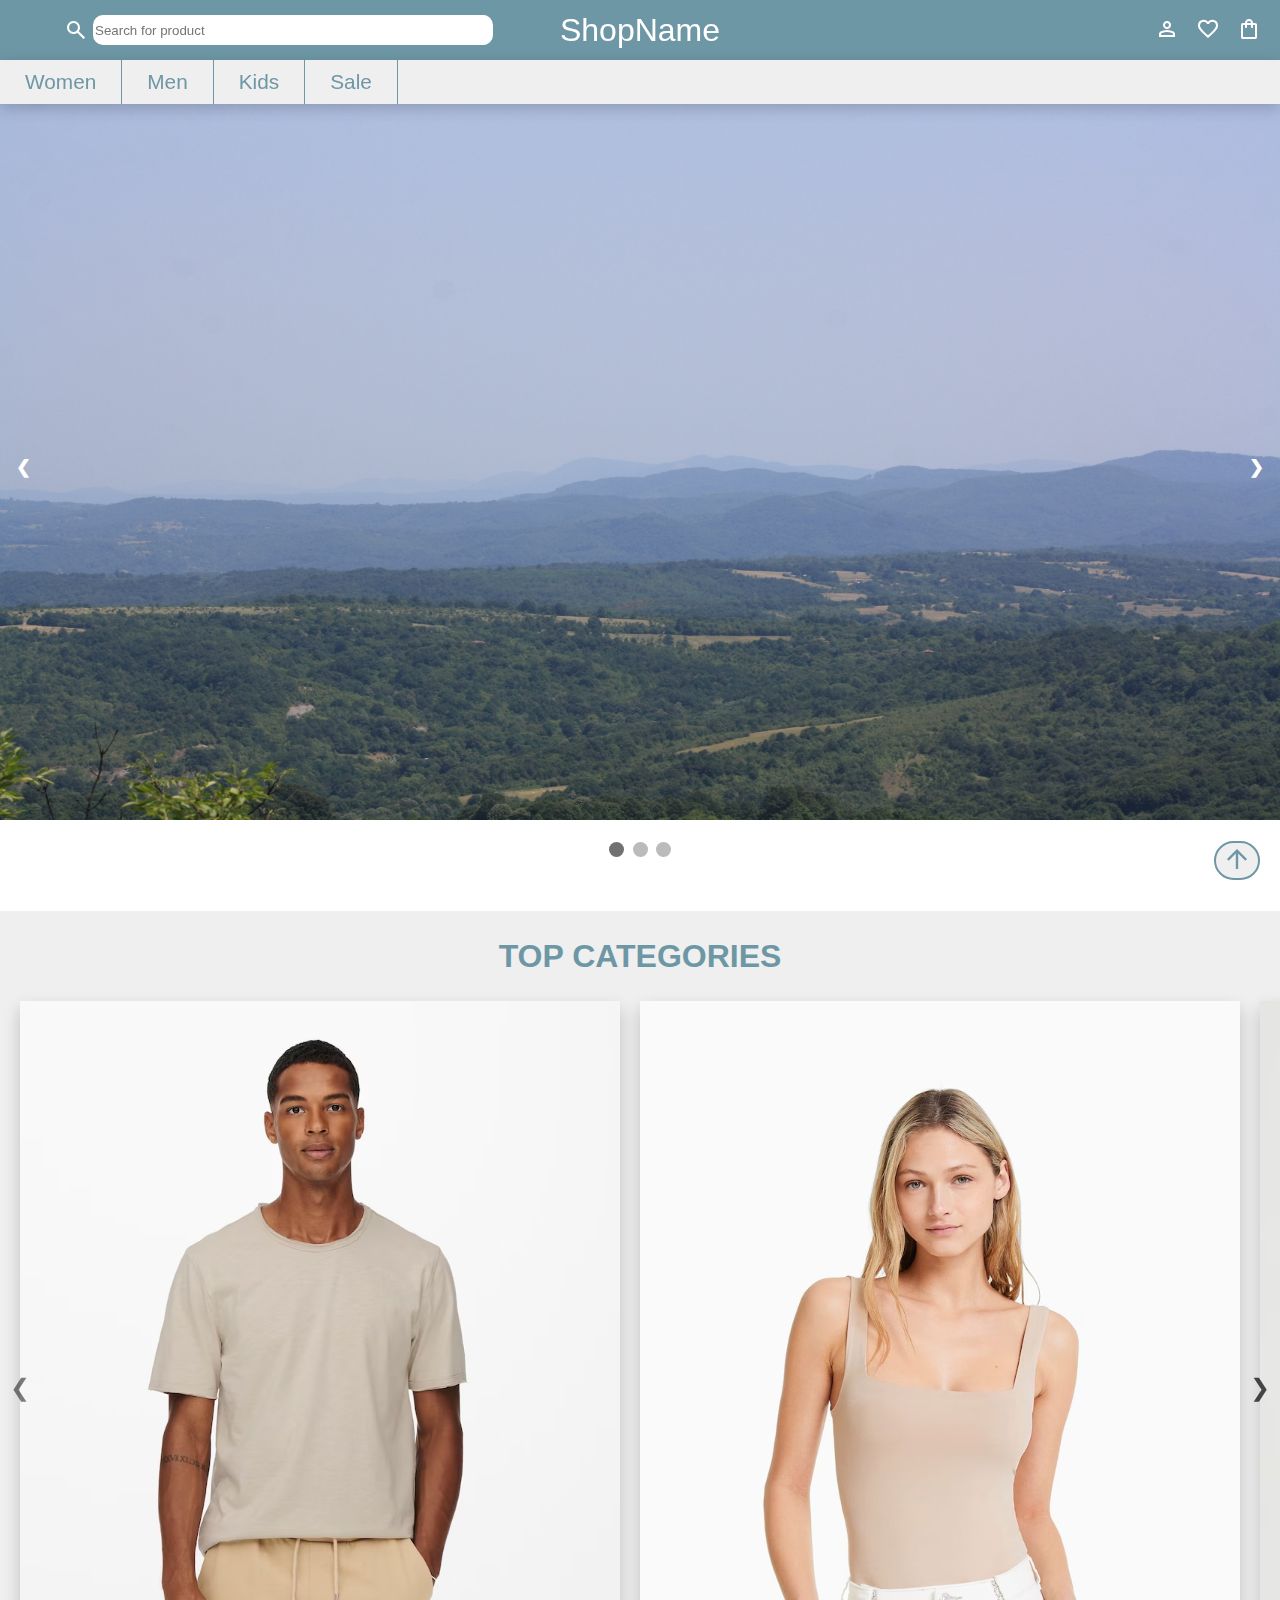
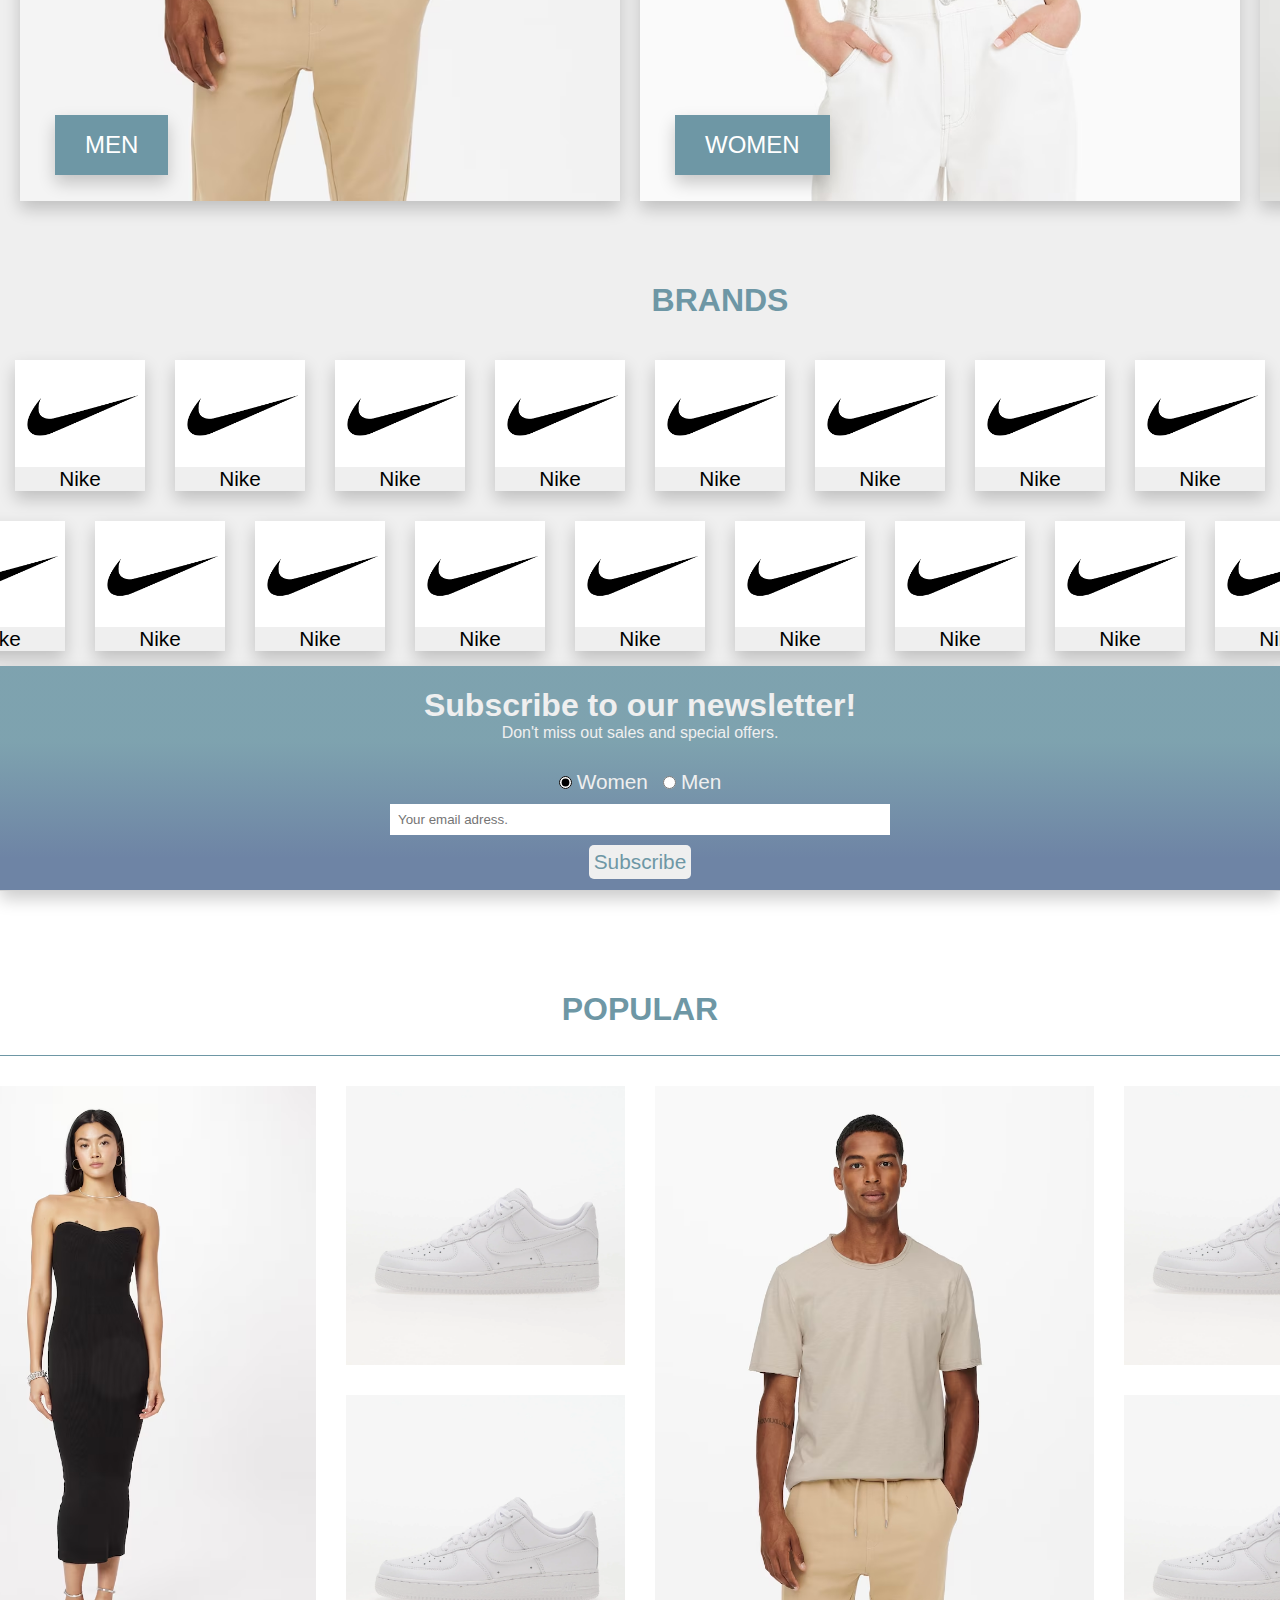
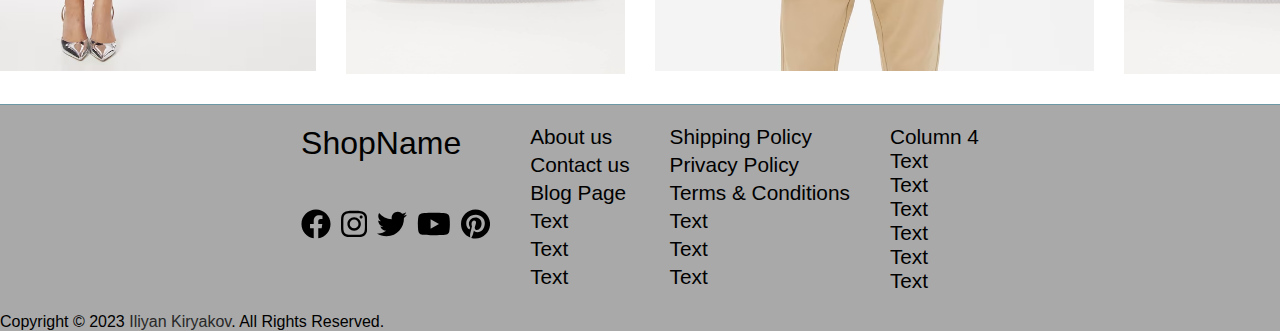
<file: index.html>
<!DOCTYPE html>
<html lang="en">
<head>
    <meta charset="UTF-8">
    <meta http-equiv="X-UA-Compatible" content="IE=edge">
    <meta name="viewport" content="width=device-width, initial-scale=1.0, user-scalable=no">
    <title>Shop theme</title>
    <link rel="stylesheet" href="https://fonts.googleapis.com/css2?family=Material+Symbols+Outlined:opsz,wght,FILL,GRAD@48,400,0,0" />
    <link rel="stylesheet" href="assets/css/styles.css">
    <script src="https://code.jquery.com/jquery-3.6.0.min.js"></script>
</head>
<body>
    <header>
        <div class="header-div">
            <div class="header-input">
                <span class="material-symbols-outlined srchbtnhdr">
                    search
                    </span>
                <input id="input-hdr" type="search" autocomplete="off" placeholder="Search for product">
            </div>
            <div class="header-logo">
                <a href="">ShopName</a>
            </div>
            <div class="header-ul">
                <div >
                    <ul>
                        <li>
                            <button class="header-btns" onclick="login()">
                                <span class="material-symbols-outlined">
                                    person
                                    </span>
                                </button>
                        </li>
                        <li>
                            <button class="header-btns">
                                <span class="material-symbols-outlined">
                                    favorite
                                </span>
                            </button>
                        </li>
                        <li>
                            <button class="header-btns">
                                <span class="material-symbols-outlined">
                                    shopping_bag
                                    </span>
                            </button>
                        </li>
                    </ul>
                </div>
            </div>
        </div>
        <nav id="hdrnav">
            <div id="navdiv">
                <ul>
                    <li class="navli">
                        <div class="dropdown">
                            <a class="dropbtn">Women</a>
                            <div class="dropdown-content">
                                <div>
                                <span>
                                    <a href="" class="dropdown-h">Clothes</a>
                                </span>
                                <div class="dropdown-grid">
                                    <div class="dropdown-grid-1">
                                        <div>
                                            <a href="#">Explore all</a>
                                            <a href="#">Tops</a>
                                            <a href="#">Jeans</a>
                                            <a href="#">Dresses</a>
                                            <a href="#">Jackets</a>
                                            <a href="#">Pants</a>
                                            <a href="#">Underwear</a>
                                            <a href="#">Sweaters & knitwear</a>
                                        </div>
                                    </div>
                                    <div class="dropdown-grid-1">
                                        <div>
                                            <a href="#">Sweaters & hoodies</a>
                                            <a href="#">Blouses & tunics</a>
                                            <a href="#">Skirts</a>
                                            <a href="#">Swimwear</a>
                                            <a href="#">Coats</a>
                                            <a href="#">Blazers</a>
                                            <a href="#">Jumpsuits & playsuits</a>
                                        </div>
                                    </div>
                                </div>
                                </div>
                                <div>
                                    <span>
                                        <a href="" class="dropdown-h">Shoes</a>
                                    </span>
                                <div class="dropdown-grid">
                                    <div class="dropdown-grid-1">
                                        <div>
                                            <a href="#">Explore all</a>
                                            <a href="#">Sneakers</a>
                                            <a href="#">Sandals</a>
                                            <a href="#">Low shoes</a>
                                            <a href="#">High heels</a>
                                            <a href="#">Ankle boots</a>
                                        </div>
                                    </div>
                                    <div class="dropdown-grid-1">
                                        <div>
                                            <a href="#">Sports shoes</a>
                                            <a href="#">Slip-ons</a>
                                            <a href="#">Ballet flaps</a>
                                            <a href="#">Boots</a>
                                            <a href="#">Slippers</a>
                                        </div>
                                    </div>
                                </div>
                                </div>
                                <div>
                                    <span>
                                        <a href="" class="dropdown-h">Accessories</a>
                                    </span>
                                <div class="dropdown-grid">
                                    <div class="dropdown-grid-1">
                                        <div>
                                            <a href="#">Explore all</a>
                                            <a href="#">Bags & backpacks</a>
                                            <a href="#">Jewelry</a>
                                            <a href="#">Hats & caps</a>
                                            <a href="#">Scarves & Wraps</a>
                                            <a href="#">Sunglasses</a>
                                        </div>
                                    </div>
                                    <div class="dropdown-grid-1">
                                        <div>
                                            <a href="#">Belts</a>
                                            <a href="#">Wallets & cases</a>
                                            <a href="#">Hair accessories</a>
                                            <a href="#">Home accessories</a>
                                            <a href="#">Smartphone cases</a>
                                            <a href="#">Gloves</a>
                                        </div>
                                    </div>
                                </div>
                                </div>
                                <div>
                                    <span>
                                        <a href="" class="dropdown-h">Premium</a>
                                    </span>
                                    <div class="dropdown-grid">
                                        <div class="dropdown-grid-1">
                                            <div>
                                                <a href="">Column 4</a>
                                                <a href="#">Link 1</a>
                                                <a href="#">Link 2</a>
                                                <a href="#">Link 3</a>
                                            </div>    
                                        </div>
                                    </div>
                                </div>
                                <div>
                                    <span>
                                        <a href="" class="dropdown-h">Inspiration</a>
                                    </span>
                                    <div class="dropdown-grid">
                                        <div class="dropdown-grid-1">
                                            <div>
                                                <a href="">Column 5</a>
                                                <a href="#">Link 1</a>
                                                <a href="#">Link 2</a>
                                                <a href="#">Link 3</a>
                                            </div>
                                        </div>
                                        <div class="dropdown-grid-1">
                                            <div>
                                                <a href="#">Sweaters & hoodies</a>
                                                <a href="#">Blouses & tunics</a>
                                                <a href="#">Skirts</a>
                                                <a href="#">Swimwear</a>
                                                <a href="#">Coats</a>
                                                <a href="#">Blazers</a>
                                                <a href="#">Jumpsuits & playsuits</a>
                                            </div>
                                        </div>
                                    </div>
                                </div>
                            </div>
                          </div>
                    </li>
                    <li class="navli">
                        <div class="dropdown">
                            <a class="dropbtn">Men</a>
                            <div class="dropdown-content">
                                <div>
                                    <span>
                                        <a href="" class="dropdown-h">Clothes</a>
                                    </span>
                                    <div class="dropdown-grid">
                                        <div class="dropdown-grid-1">
                                            <div>
                                                <a href="#">Explore all</a>
                                                <a href="#">Tops</a>
                                                <a href="#">Jeans</a>
                                                <a href="#">Dresses</a>
                                                <a href="#">Jackets</a>
                                                <a href="#">Pants</a>
                                                <a href="#">Underwear</a>
                                                <a href="#">Sweaters & knitwear</a>
                                            </div>
                                        </div>
                                        <div class="dropdown-grid-1">
                                            <div>
                                                <a href="#">Sweaters & hoodies</a>
                                                <a href="#">Blouses & tunics</a>
                                                <a href="#">Skirts</a>
                                                <a href="#">Swimwear</a>
                                                <a href="#">Coats</a>
                                                <a href="#">Blazers</a>
                                                <a href="#">Jumpsuits & playsuits</a>
                                            </div>
                                        </div>
                                    </div>
                                    </div>
                                    <div>
                                        <span>
                                            <a href="" class="dropdown-h">Clothes</a>
                                        </span>
                                    <div class="dropdown-grid">
                                        <div class="dropdown-grid-1">
                                            <div>
                                                <a href="">Column 2</a>
                                                <a href="#">Link 1</a>
                                                <a href="#">Link 2</a>
                                                <a href="#">Link 3</a>
                                            </div>
                                        </div>
                                        <div class="dropdown-grid-1">
                                            <div>
                                                <a href="#">Sweaters & hoodies</a>
                                                <a href="#">Blouses & tunics</a>
                                                <a href="#">Skirts</a>
                                                <a href="#">Swimwear</a>
                                                <a href="#">Coats</a>
                                                <a href="#">Blazers</a>
                                                <a href="#">Jumpsuits & playsuits</a>
                                            </div>
                                        </div>
                                    </div>
                                    </div>
                                    <div>
                                        <span>
                                            <a href="" class="dropdown-h">Clothes</a>
                                        </span>
                                    <div class="dropdown-grid">
                                        <div class="dropdown-grid-1">
                                            <div>
                                                <a href="">Column 3</a>
                                                <a href="#">Link 1</a>
                                                <a href="#">Link 2</a>
                                                <a href="#">Link 3</a>
                                            </div>
                                        </div>
                                    </div>
                                    </div>
                                    <div>
                                        <span>
                                            <a href="" class="dropdown-h">Clothes</a>
                                        </span>
                                        <div class="dropdown-grid">
                                            <div class="dropdown-grid-1">
                                                <div>
                                                    <a href="">Column 4</a>
                                                    <a href="#">Link 1</a>
                                                    <a href="#">Link 2</a>
                                                    <a href="#">Link 3</a>
                                                </div>    
                                            </div>
                                        </div>
                                    </div>
                                    <div>
                                        <span>
                                            <a href="" class="dropdown-h">Clothes</a>
                                        </span>
                                        <div class="dropdown-grid">
                                            <div class="dropdown-grid-1">
                                                <div>
                                                    <a href="">Column 5</a>
                                                    <a href="#">Link 1</a>
                                                    <a href="#">Link 2</a>
                                                    <a href="#">Link 3</a>
                                                </div>
                                            </div>
                                            <div class="dropdown-grid-1">
                                                <div>
                                                    <a href="#">Sweaters & hoodies</a>
                                                    <a href="#">Blouses & tunics</a>
                                                    <a href="#">Skirts</a>
                                                    <a href="#">Swimwear</a>
                                                    <a href="#">Coats</a>
                                                    <a href="#">Blazers</a>
                                                    <a href="#">Jumpsuits & playsuits</a>
                                                </div>
                                            </div>
                                        </div>
                                    </div>
                            </div>
                          </div>
                    </li>
                    <li class="navli">
                        <div class="dropdown">
                            <a class="dropbtn">Kids</a>
                            <div class="dropdown-content">
                                <div>
                                    <span>
                                        <a href="" class="dropdown-h">Clothes</a>
                                    </span>
                                    <div class="dropdown-grid">
                                        <div class="dropdown-grid-1">
                                            <div>
                                                <a href="#">Explore all</a>
                                                <a href="#">Tops</a>
                                                <a href="#">Jeans</a>
                                                <a href="#">Dresses</a>
                                                <a href="#">Jackets</a>
                                                <a href="#">Pants</a>
                                                <a href="#">Underwear</a>
                                                <a href="#">Sweaters & knitwear</a>
                                            </div>
                                        </div>
                                        <div class="dropdown-grid-1">
                                            <div>
                                                <a href="#">Sweaters & hoodies</a>
                                                <a href="#">Blouses & tunics</a>
                                                <a href="#">Skirts</a>
                                                <a href="#">Swimwear</a>
                                                <a href="#">Coats</a>
                                                <a href="#">Blazers</a>
                                                <a href="#">Jumpsuits & playsuits</a>
                                            </div>
                                        </div>
                                    </div>
                                    </div>
                                    <div>
                                        <span>
                                            <a href="" class="dropdown-h">Clothes</a>
                                        </span>
                                    <div class="dropdown-grid">
                                        <div class="dropdown-grid-1">
                                            <div>
                                                <a href="">Column 2</a>
                                                <a href="#">Link 1</a>
                                                <a href="#">Link 2</a>
                                                <a href="#">Link 3</a>
                                            </div>
                                        </div>
                                        <div class="dropdown-grid-1">
                                            <div>
                                                <a href="#">Sweaters & hoodies</a>
                                                <a href="#">Blouses & tunics</a>
                                                <a href="#">Skirts</a>
                                                <a href="#">Swimwear</a>
                                                <a href="#">Coats</a>
                                                <a href="#">Blazers</a>
                                                <a href="#">Jumpsuits & playsuits</a>
                                            </div>
                                        </div>
                                    </div>
                                    </div>
                                    <div>
                                        <span>
                                            <a href="" class="dropdown-h">Clothes</a>
                                        </span>
                                    <div class="dropdown-grid">
                                        <div class="dropdown-grid-1">
                                            <div>
                                                <a href="">Column 3</a>
                                                <a href="#">Link 1</a>
                                                <a href="#">Link 2</a>
                                                <a href="#">Link 3</a>
                                            </div>
                                        </div>
                                    </div>
                                    </div>
                                    <div>
                                        <span>
                                            <a href="" class="dropdown-h">Clothes</a>
                                        </span>
                                        <div class="dropdown-grid">
                                            <div class="dropdown-grid-1">
                                                <div>
                                                    <a href="">Column 4</a>
                                                    <a href="#">Link 1</a>
                                                    <a href="#">Link 2</a>
                                                    <a href="#">Link 3</a>
                                                </div>    
                                            </div>
                                        </div>
                                    </div>
                                    <div>
                                        <span>
                                            <a href="" class="dropdown-h">Clothes</a>
                                        </span>
                                        <div class="dropdown-grid">
                                            <div class="dropdown-grid-1">
                                                <div>
                                                    <a href="">Column 5</a>
                                                    <a href="#">Link 1</a>
                                                    <a href="#">Link 2</a>
                                                    <a href="#">Link 3</a>
                                                </div>
                                            </div>
                                            <div class="dropdown-grid-1">
                                                <div>
                                                    <a href="#">Sweaters & hoodies</a>
                                                    <a href="#">Blouses & tunics</a>
                                                    <a href="#">Skirts</a>
                                                    <a href="#">Swimwear</a>
                                                    <a href="#">Coats</a>
                                                    <a href="#">Blazers</a>
                                                    <a href="#">Jumpsuits & playsuits</a>
                                                </div>
                                            </div>
                                        </div>
                                    </div>
                            </div>
                          </div>
                    </li>
                    <li class="navli">
                        <div class="dropdown">
                            <a class="dropbtn">Sale</a>
                            <div class="dropdown-content">
                                <div>
                                    <span>
                                        <a href="" class="dropdown-h">Clothes</a>
                                    </span>
                                    <div class="dropdown-grid">
                                        <div class="dropdown-grid-1">
                                            <div>
                                                <a href="#">Explore all</a>
                                                <a href="#">Tops</a>
                                                <a href="#">Jeans</a>
                                                <a href="#">Dresses</a>
                                                <a href="#">Jackets</a>
                                                <a href="#">Pants</a>
                                                <a href="#">Underwear</a>
                                                <a href="#">Sweaters & knitwear</a>
                                            </div>
                                        </div>
                                        <div class="dropdown-grid-1">
                                            <div>
                                                <a href="#">Sweaters & hoodies</a>
                                                <a href="#">Blouses & tunics</a>
                                                <a href="#">Skirts</a>
                                                <a href="#">Swimwear</a>
                                                <a href="#">Coats</a>
                                                <a href="#">Blazers</a>
                                                <a href="#">Jumpsuits & playsuits</a>
                                            </div>
                                        </div>
                                    </div>
                                    </div>
                                    <div>
                                        <span>
                                            <a href="" class="dropdown-h">Clothes</a>
                                        </span>
                                    <div class="dropdown-grid">
                                        <div class="dropdown-grid-1">
                                            <div>
                                                <a href="">Column 2</a>
                                                <a href="#">Link 1</a>
                                                <a href="#">Link 2</a>
                                                <a href="#">Link 3</a>
                                            </div>
                                        </div>
                                        <div class="dropdown-grid-1">
                                            <div>
                                                <a href="#">Sweaters & hoodies</a>
                                                <a href="#">Blouses & tunics</a>
                                                <a href="#">Skirts</a>
                                                <a href="#">Swimwear</a>
                                                <a href="#">Coats</a>
                                                <a href="#">Blazers</a>
                                                <a href="#">Jumpsuits & playsuits</a>
                                            </div>
                                        </div>
                                    </div>
                                    </div>
                                    <div>
                                        <span>
                                            <a href="" class="dropdown-h">Clothes</a>
                                        </span>
                                    <div class="dropdown-grid">
                                        <div class="dropdown-grid-1">
                                            <div>
                                                <a href="">Column 3</a>
                                                <a href="#">Link 1</a>
                                                <a href="#">Link 2</a>
                                                <a href="#">Link 3</a>
                                            </div>
                                        </div>
                                    </div>
                                    </div>
                                    <div>
                                        <span>
                                            <a href="" class="dropdown-h">Clothes</a>
                                        </span>
                                        <div class="dropdown-grid">
                                            <div class="dropdown-grid-1">
                                                <div>
                                                    <a href="">Column 4</a>
                                                    <a href="#">Link 1</a>
                                                    <a href="#">Link 2</a>
                                                    <a href="#">Link 3</a>
                                                </div>    
                                            </div>
                                        </div>
                                    </div>
                                    <div>
                                        <span>
                                            <a href="" class="dropdown-h">Clothes</a>
                                        </span>
                                        <div class="dropdown-grid">
                                            <div class="dropdown-grid-1">
                                                <div>
                                                    <a href="">Column 5</a>
                                                    <a href="#">Link 1</a>
                                                    <a href="#">Link 2</a>
                                                    <a href="#">Link 3</a>
                                                </div>
                                            </div>
                                            <div class="dropdown-grid-1">
                                                <div>
                                                    <a href="#">Sweaters & hoodies</a>
                                                    <a href="#">Blouses & tunics</a>
                                                    <a href="#">Skirts</a>
                                                    <a href="#">Swimwear</a>
                                                    <a href="#">Coats</a>
                                                    <a href="#">Blazers</a>
                                                    <a href="#">Jumpsuits & playsuits</a>
                                                </div>
                                            </div>
                                        </div>
                                    </div>
                            </div>
                          </div>
                    </li>
                </ul>
            </div>
        </nav>  
    </header>
    
    
    <div id="log-in">
        <div id="login-form">
            <div id="closebtnlogn">
                <button class="header-btns" onclick="closelogin()">
                    <span class="material-symbols-outlined close">
                        close
                    </span>
                </button>
            </div>
        </div>
    </div>

<div class="slideshow-container">


    <div class="mySlides fade">
      <div class="numbertext">1 / 3</div>
      <img class="imgSlide" src="IMG_4970.JPG" style="width:100%">
      <div class="text">Caption Text</div>
    </div>
  
    <div class="mySlides fade">
      <div class="numbertext">2 / 3</div>
      <img class="imgSlide" src="IMG_5015.JPG" style="width:100%">
      <div class="text">Caption Two</div>
    </div>
  
    <div class="mySlides fade">
      <div class="numbertext">3 / 3</div>
      <img class="imgSlide" src="IMG_5079.JPG" style="width:100%">
      <div class="text">Caption Three</div>
    </div>
  

    <a class="prev" onclick="plusSlides(-1)">&#10094;</a>
    <a class="next" onclick="plusSlides(1)">&#10095;</a>
  </div>
  <br>

  
  <div style="text-align:center">
    <span class="dot" onclick="currentSlide(1)"></span>
    <span class="dot" onclick="currentSlide(2)"></span>
    <span class="dot" onclick="currentSlide(3)"></span>
  </div>

  
<div id="shpsctinalgn" class="shopsectionsalgn">
    <div class="h2align">
        <h2>TOP CATEGORIES</h2>
    </div>
  <div class="shopsections">
        <button onclick="scrollleft()" class="btnscroll leftbtnscroll">&#10094;</button>
        <button onclick="scrollright()" class="btnscroll rightbtnscroll">&#10095;</button>
      <div class="sectiondiv">
          <img class="sectionsimgs" src="img/models/malemodel1.png" alt="" >
          <div class="imgsectionto">
            <a style="color: white; text-decoration: none;" href="men.html">MEN</a>
          </div>
        </div>
        <div class="sectiondiv">
            <img class="sectionsimgs" src="img/models/femalemodel1.png" alt="">
            <div class="imgsectionto">
                <a>WOMEN</a>
              </div>
        </div>
        <div class="sectiondiv">
            <img class="sectionsimgs" src="img/models/kidmodel1.png" alt="">
            <div class="imgsectionto">
                <a>GIRLS</a>
              </div>
        </div>
        <div class="sectiondiv">
            <img class="sectionsimgs" src="img/models/kidmodel2.png" alt="">
            <div class="imgsectionto">
                <a>BOYS</a>
              </div>
        </div>
        <div class="sectiondiv">
            <img class="sectionsimgs" src="img/models/hatmodel.png" alt="">
            <div class="imgsectionto">
                <a>HATS</a>
              </div>
        </div>
        <div class="sectiondiv">
            <img class="sectionsimgs" src="img/models/glassesmodel.png" alt="">
            <div class="imgsectionto">
                <a>GLASSES</a>
              </div>
        </div>
        <div class="sectiondiv">
            <img class="sectionsimgs" src="img/models/bagsmodel.png" alt="">
            <div class="imgsectionto">
                <a>BAGS</a>
              </div>
        </div>
        <div class="sectiondiv">
            <img class="sectionsimgs" src="img/models/jewellerymodel.png" alt="">
            <div class="imgsectionto">
                <a>JEWELLERY</a>
              </div>
        </div>
        <div class="sectiondiv">
            <img class="sectionsimgs" src="img/models/watchmodel.png" alt="">
            <div class="imgsectionto">
                <a>WATCHES</a>
              </div>
        </div>
  </div>

<div class="brands-section-align">
    <div class="h2align">
        <h2>BRANDS</h2>
    </div>
    <div class="brands-align-2">
        <div class="brand-section">
            <img class="brands-img" src="img/brandlogos/nikelogo2.png" alt="">
            <a href="">Nike</a>
        </div>
        <div class="brand-section">
            <img class="brands-img" src="img/brandlogos/nikelogo2.png" alt="">
            <a href="">Nike</a>
        </div>
        <div class="brand-section">
            <img class="brands-img" src="img/brandlogos/nikelogo2.png" alt="">
            <a href="">Nike</a>
        </div>
        <div class="brand-section">
            <img class="brands-img" src="img/brandlogos/nikelogo2.png" alt="">
            <a href="">Nike</a>
        </div>
        <div class="brand-section">
            <img class="brands-img" src="img/brandlogos/nikelogo2.png" alt="">
            <a href="">Nike</a>
        </div>
        <div class="brand-section">
            <img class="brands-img" src="img/brandlogos/nikelogo2.png" alt="">
            <a href="">Nike</a>
        </div>
        <div class="brand-section">
            <img class="brands-img" src="img/brandlogos/nikelogo2.png" alt="">
            <a href="">Nike</a>
        </div>
        <div class="brand-section">
            <img class="brands-img" src="img/brandlogos/nikelogo2.png" alt="">
            <a href="">Nike</a>
        </div>
        <div class="brand-section">
            <img class="brands-img" src="img/brandlogos/nikelogo2.png" alt="">
            <a href="">Nike</a>
        </div>
        </div>
    </div>
    <div class="brands-align-2">
        <div class="brand-section">
            <img class="brands-img" src="img/brandlogos/nikelogo2.png" alt="">
            <a href="">Nike</a>
        </div>
        <div class="brand-section">
            <img class="brands-img" src="img/brandlogos/nikelogo2.png" alt="">
            <a href="">Nike</a>
        </div>
        <div class="brand-section">
            <img class="brands-img" src="img/brandlogos/nikelogo2.png" alt="">
            <a href="">Nike</a>
        </div>
        <div class="brand-section">
            <img class="brands-img" src="img/brandlogos/nikelogo2.png" alt="">
            <a href="">Nike</a>
        </div>
        <div class="brand-section">
            <img class="brands-img" src="img/brandlogos/nikelogo2.png" alt="">
            <a href="">Nike</a>
        </div>
        <div class="brand-section">
            <img class="brands-img" src="img/brandlogos/nikelogo2.png" alt="">
            <a href="">Nike</a>
        </div>
        <div class="brand-section">
            <img class="brands-img" src="img/brandlogos/nikelogo2.png" alt="">
            <a href="">Nike</a>
        </div>
        <div class="brand-section">
            <img class="brands-img" src="img/brandlogos/nikelogo2.png" alt="">
            <a href="">Nike</a>
        </div>
        <div class="brand-section">
            <img class="brands-img" src="img/brandlogos/nikelogo2.png" alt="">
            <a href="">Nike</a>
        </div>
    </div>
</div>

<div class="email-newsletter">
    <div class="h2align mrgn">
        <h2 class="emailh2">Subscribe to our newsletter!</h2>
        <p>Don't miss out sales and special offers.</p>
    </div>
    <div>
        <form>
            <fieldset class="email-fieldset">
                <div class="email-label">
                    <label class="email-lbl">
                        <input class="email-input" type="radio" name="gender" value="women" checked>
                        <span>Women</span>
                    </label>
                    <label class="email-lbl">
                        <input class="email-input" type="radio" name="gender" value="men">
                        <span>Men</span>
                    </label>
                </div>
            </fieldset>
            <div class="div-eml-alg">
                    <label for="">
                        <input type="email" placeholder="Your email adress." class="eml-inpt" value="" required>
                    </label>
            </div>
            <div class="div-btn-alg">
                <button class="nwsltr-btn">Subscribe</button>
            </div>
        </form>

    </div>
</div>

<div class="section-3">
    <div class="h2align">
        <h2>POPULAR</h2>
    </div>
    <div class="category-align">
        <div class="aling-imgs-cstgr">
            <img class="img-category-3" src="img/models/dressmodel1.png" alt="">
            <button class="algn-img-bnt">
                <a class="img-btn-a" href="">Check out</a>
            </button>
        </div>
        <div class="algn-2-cgtr">
            <div class="aling-imgs-cstgr-2">
                <img class="img-category-3" src="img/brandlogos/af1.png" alt="">
                <button class="algn-img-bnt-2">
                    <a class="img-btn-a" href="">Check out</a>
                </button>
            </div>
            <div class="aling-imgs-cstgr-2">
                <img class="img-category-3" src="img/brandlogos/af1.png" alt="">
                <button class="algn-img-bnt-2">
                    <a class="img-btn-a" href="">Check out</a>
                </button>
            </div>
        </div>
        <div class="aling-imgs-cstgr">
            <img class="img-category-3" src="img/models/malemodel1.png" alt="">
            <button class="algn-img-bnt">
                <a class="img-btn-a" href="">Check out</a>
            </button>
        </div>
        <div class="algn-2-cgtr">
            <div class="aling-imgs-cstgr-2">
                <img class="img-category-3" src="img/brandlogos/af1.png" alt="">
                <button class="algn-img-bnt-2">
                    <a class="img-btn-a" href="">Check out</a>
                </button>
            </div>
            <div class="aling-imgs-cstgr-2">
                <img class="img-category-3" src="img/brandlogos/af1.png" alt="">
                <button class="algn-img-bnt-2">
                    <a class="img-btn-a" href="">Check out</a>
                </button>
            </div>
        </div>
    </div>
</div>

<div class="scroll-top">
    <button onclick="topFunction()" id="scroll-top-btn">
        <span class="material-symbols-outlined scrltop">
            arrow_upward
            </span>
    </button>
</div>




<footer>
    <div class="footer-div1">
        <div class="ftr-columns">
            <div>
                <a class="name" href="">ShopName</a>
            </div>
            <div class="social-media-div">
                <a href="">
                    <svg xmlns="http://www.w3.org/2000/svg" height="1em" viewBox="0 0 512 512"><!--! Font Awesome Free 6.4.0 by @fontawesome - https://fontawesome.com License - https://fontawesome.com/license (Commercial License) Copyright 2023 Fonticons, Inc. --><path d="M504 256C504 119 393 8 256 8S8 119 8 256c0 123.78 90.69 226.38 209.25 245V327.69h-63V256h63v-54.64c0-62.15 37-96.48 93.67-96.48 27.14 0 55.52 4.84 55.52 4.84v61h-31.28c-30.8 0-40.41 19.12-40.41 38.73V256h68.78l-11 71.69h-57.78V501C413.31 482.38 504 379.78 504 256z"/></svg>
                </a>
                <a href="">
                    <svg xmlns="http://www.w3.org/2000/svg" height="1em" viewBox="0 0 448 512"><!--! Font Awesome Free 6.4.0 by @fontawesome - https://fontawesome.com License - https://fontawesome.com/license (Commercial License) Copyright 2023 Fonticons, Inc. --><path d="M224.1 141c-63.6 0-114.9 51.3-114.9 114.9s51.3 114.9 114.9 114.9S339 319.5 339 255.9 287.7 141 224.1 141zm0 189.6c-41.1 0-74.7-33.5-74.7-74.7s33.5-74.7 74.7-74.7 74.7 33.5 74.7 74.7-33.6 74.7-74.7 74.7zm146.4-194.3c0 14.9-12 26.8-26.8 26.8-14.9 0-26.8-12-26.8-26.8s12-26.8 26.8-26.8 26.8 12 26.8 26.8zm76.1 27.2c-1.7-35.9-9.9-67.7-36.2-93.9-26.2-26.2-58-34.4-93.9-36.2-37-2.1-147.9-2.1-184.9 0-35.8 1.7-67.6 9.9-93.9 36.1s-34.4 58-36.2 93.9c-2.1 37-2.1 147.9 0 184.9 1.7 35.9 9.9 67.7 36.2 93.9s58 34.4 93.9 36.2c37 2.1 147.9 2.1 184.9 0 35.9-1.7 67.7-9.9 93.9-36.2 26.2-26.2 34.4-58 36.2-93.9 2.1-37 2.1-147.8 0-184.8zM398.8 388c-7.8 19.6-22.9 34.7-42.6 42.6-29.5 11.7-99.5 9-132.1 9s-102.7 2.6-132.1-9c-19.6-7.8-34.7-22.9-42.6-42.6-11.7-29.5-9-99.5-9-132.1s-2.6-102.7 9-132.1c7.8-19.6 22.9-34.7 42.6-42.6 29.5-11.7 99.5-9 132.1-9s102.7-2.6 132.1 9c19.6 7.8 34.7 22.9 42.6 42.6 11.7 29.5 9 99.5 9 132.1s2.7 102.7-9 132.1z"/></svg>
                </a>
                <a href="">
                    <svg xmlns="http://www.w3.org/2000/svg" height="1em" viewBox="0 0 512 512"><!--! Font Awesome Free 6.4.0 by @fontawesome - https://fontawesome.com License - https://fontawesome.com/license (Commercial License) Copyright 2023 Fonticons, Inc. --><path d="M459.37 151.716c.325 4.548.325 9.097.325 13.645 0 138.72-105.583 298.558-298.558 298.558-59.452 0-114.68-17.219-161.137-47.106 8.447.974 16.568 1.299 25.34 1.299 49.055 0 94.213-16.568 130.274-44.832-46.132-.975-84.792-31.188-98.112-72.772 6.498.974 12.995 1.624 19.818 1.624 9.421 0 18.843-1.3 27.614-3.573-48.081-9.747-84.143-51.98-84.143-102.985v-1.299c13.969 7.797 30.214 12.67 47.431 13.319-28.264-18.843-46.781-51.005-46.781-87.391 0-19.492 5.197-37.36 14.294-52.954 51.655 63.675 129.3 105.258 216.365 109.807-1.624-7.797-2.599-15.918-2.599-24.04 0-57.828 46.782-104.934 104.934-104.934 30.213 0 57.502 12.67 76.67 33.137 23.715-4.548 46.456-13.32 66.599-25.34-7.798 24.366-24.366 44.833-46.132 57.827 21.117-2.273 41.584-8.122 60.426-16.243-14.292 20.791-32.161 39.308-52.628 54.253z"/></svg>
                </a>
                <a href="">
                    <svg xmlns="http://www.w3.org/2000/svg" height="1em" viewBox="0 0 576 512"><!--! Font Awesome Free 6.4.0 by @fontawesome - https://fontawesome.com License - https://fontawesome.com/license (Commercial License) Copyright 2023 Fonticons, Inc. --><path d="M549.655 124.083c-6.281-23.65-24.787-42.276-48.284-48.597C458.781 64 288 64 288 64S117.22 64 74.629 75.486c-23.497 6.322-42.003 24.947-48.284 48.597-11.412 42.867-11.412 132.305-11.412 132.305s0 89.438 11.412 132.305c6.281 23.65 24.787 41.5 48.284 47.821C117.22 448 288 448 288 448s170.78 0 213.371-11.486c23.497-6.321 42.003-24.171 48.284-47.821 11.412-42.867 11.412-132.305 11.412-132.305s0-89.438-11.412-132.305zm-317.51 213.508V175.185l142.739 81.205-142.739 81.201z"/></svg>
                </a>
                <a href="">
                    <svg xmlns="http://www.w3.org/2000/svg" height="1em" viewBox="0 0 496 512"><!--! Font Awesome Free 6.4.0 by @fontawesome - https://fontawesome.com License - https://fontawesome.com/license (Commercial License) Copyright 2023 Fonticons, Inc. --><path d="M496 256c0 137-111 248-248 248-25.6 0-50.2-3.9-73.4-11.1 10.1-16.5 25.2-43.5 30.8-65 3-11.6 15.4-59 15.4-59 8.1 15.4 31.7 28.5 56.8 28.5 74.8 0 128.7-68.8 128.7-154.3 0-81.9-66.9-143.2-152.9-143.2-107 0-163.9 71.8-163.9 150.1 0 36.4 19.4 81.7 50.3 96.1 4.7 2.2 7.2 1.2 8.3-3.3.8-3.4 5-20.3 6.9-28.1.6-2.5.3-4.7-1.7-7.1-10.1-12.5-18.3-35.3-18.3-56.6 0-54.7 41.4-107.6 112-107.6 60.9 0 103.6 41.5 103.6 100.9 0 67.1-33.9 113.6-78 113.6-24.3 0-42.6-20.1-36.7-44.8 7-29.5 20.5-61.3 20.5-82.6 0-19-10.2-34.9-31.4-34.9-24.9 0-44.9 25.7-44.9 60.2 0 22 7.4 36.8 7.4 36.8s-24.5 103.8-29 123.2c-5 21.4-3 51.6-.9 71.2C65.4 450.9 0 361.1 0 256 0 119 111 8 248 8s248 111 248 248z"/></svg>
                </a>
            </div>
        </div>
        <div class="ftr-columns">
            <a href="">About us</a>
            <a href="">Contact us</a>
            <a href="">Blog Page</a>
            <a href="">Text</a>
            <a href="">Text</a>
            <a href="">Text</a>
        </div>
        <div class="ftr-columns">
            <a href="">Shipping Policy</a>
            <a href="">Privacy Policy</a>
            <a href="">Terms & Conditions</a>
            <a href="">Text</a>
            <a href="">Text</a>
            <a href="">Text</a>
        </div>
        <div class="ftr-columns">
            <a href="">Column 4</a>
            <a href="">Text</a>
            <a href="">Text</a>
            <a href="">Text</a>
            <a href="">Text</a>
            <a href="">Text</a>
            <a href="">Text</a>
        </div>
    </div>
    <div>
        <p>
            Copyright © 2023 <a href="" style="color: rgb(40, 40, 40); text-decoration: none;">Iliyan Kiryakov</a>. All Rights Reserved.
        </p>
    </div>
    <script src="assets/js/script.js"></script>
</footer>
</body>
</html>
</file>
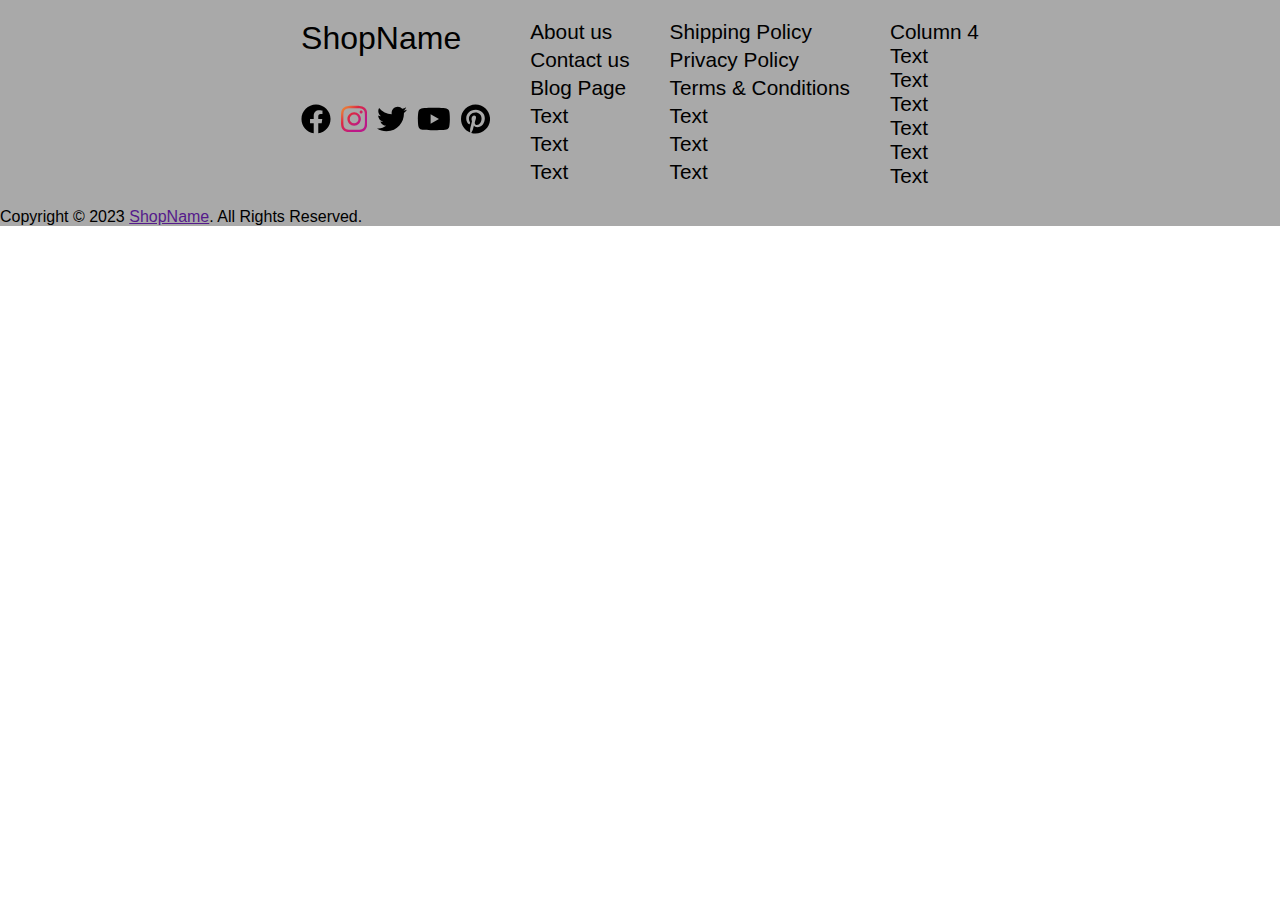
<file: men.html>
<!DOCTYPE html>
<html lang="en">
    <head>
        <meta charset="UTF-8">
        <meta http-equiv="X-UA-Compatible" content="IE=edge">
        <meta name="viewport" content="width=device-width, initial-scale=1.0, user-scalable=no">
        <title>Shop theme</title>
        <link rel="stylesheet" href="https://fonts.googleapis.com/css2?family=Material+Symbols+Outlined:opsz,wght,FILL,GRAD@48,400,0,0" />
        <link rel="stylesheet" href="assets/css/styles.css">
        <script src="https://code.jquery.com/jquery-3.6.0.min.js"></script>
    </head>
<body>
    <footer>
        <div class="footer-div1">
            <div class="ftr-columns">
                <div>
                    <a class="name" href="">ShopName</a>
                </div>
                <div class="social-media-div">
                    <a href="">
                        <svg id="facebook" xmlns="http://www.w3.org/2000/svg" height="1em" viewBox="0 0 512 512"><!--! Font Awesome Free 6.4.0 by @fontawesome - https://fontawesome.com License - https://fontawesome.com/license (Commercial License) Copyright 2023 Fonticons, Inc. --><path d="M504 256C504 119 393 8 256 8S8 119 8 256c0 123.78 90.69 226.38 209.25 245V327.69h-63V256h63v-54.64c0-62.15 37-96.48 93.67-96.48 27.14 0 55.52 4.84 55.52 4.84v61h-31.28c-30.8 0-40.41 19.12-40.41 38.73V256h68.78l-11 71.69h-57.78V501C413.31 482.38 504 379.78 504 256z"/></svg>
                    </a>
                    <a href="">
                        <svg id="instagram" xmlns="http://www.w3.org/2000/svg" height="1em" viewBox="0 0 448 512">
                            <defs>
                              <linearGradient id="instagram-gradient" gradientTransform="rotate(45)">
                                <stop offset="0%" stop-color="#f09433" />
                                <stop offset="25%" stop-color="#e6683c" />
                                <stop offset="50%" stop-color="#dc2743" />
                                <stop offset="75%" stop-color="#cc2366" />
                                <stop offset="100%" stop-color="#bc1888" />
                              </linearGradient>
                            </defs>
                            <path d="M224.1 141c-63.6 0-114.9 51.3-114.9 114.9s51.3 114.9 114.9 114.9S339 319.5 339 255.9 287.7 141 224.1 141zm0 189.6c-41.1 0-74.7-33.5-74.7-74.7s33.5-74.7 74.7-74.7 74.7 33.5 74.7 74.7-33.6 74.7-74.7 74.7zm146.4-194.3c0 14.9-12 26.8-26.8 26.8-14.9 0-26.8-12-26.8-26.8s12-26.8 26.8-26.8 26.8 12 26.8 26.8zm76.1 27.2c-1.7-35.9-9.9-67.7-36.2-93.9-26.2-26.2-58-34.4-93.9-36.2-37-2.1-147.9-2.1-184.9 0-35.8 1.7-67.6 9.9-93.9 36.1s-34.4 58-36.2 93.9c-2.1 37-2.1 147.9 0 184.9 1.7 35.9 9.9 67.7 36.2 93.9s58 34.4 93.9 36.2c37 2.1 147.9 2.1 184.9 0 35.9-1.7 67.7-9.9 93.9-36.2 26.2-26.2 34.4-58 36.2-93.9 2.1-37 2.1-147.8 0-184.8zM398.8 388c-7.8 19.6-22.9 34.7-42.6 42.6-29.5 11.7-99.5 9-132.1 9s-102.7 2.6-132.1-9c-19.6-7.8-34.7-22.9-42.6-42.6-11.7-29.5-9-99.5-9-132.1s-2.6-102.7 9-132.1c7.8-19.6 22.9-34.7 42.6-42.6 29.5-11.7 99.5-9 132.1-9s102.7-2.6 132.1 9c19.6 7.8 34.7 22.9 42.6 42.6 11.7 29.5 9 99.5 9 132.1s2.7 102.7-9 132.1z" fill="url(#instagram-gradient)"/>
                          </svg>
                    </a>
                    <a href="">
                        <svg id="twitter" xmlns="http://www.w3.org/2000/svg" height="1em" viewBox="0 0 512 512"><!--! Font Awesome Free 6.4.0 by @fontawesome - https://fontawesome.com License - https://fontawesome.com/license (Commercial License) Copyright 2023 Fonticons, Inc. --><path d="M459.37 151.716c.325 4.548.325 9.097.325 13.645 0 138.72-105.583 298.558-298.558 298.558-59.452 0-114.68-17.219-161.137-47.106 8.447.974 16.568 1.299 25.34 1.299 49.055 0 94.213-16.568 130.274-44.832-46.132-.975-84.792-31.188-98.112-72.772 6.498.974 12.995 1.624 19.818 1.624 9.421 0 18.843-1.3 27.614-3.573-48.081-9.747-84.143-51.98-84.143-102.985v-1.299c13.969 7.797 30.214 12.67 47.431 13.319-28.264-18.843-46.781-51.005-46.781-87.391 0-19.492 5.197-37.36 14.294-52.954 51.655 63.675 129.3 105.258 216.365 109.807-1.624-7.797-2.599-15.918-2.599-24.04 0-57.828 46.782-104.934 104.934-104.934 30.213 0 57.502 12.67 76.67 33.137 23.715-4.548 46.456-13.32 66.599-25.34-7.798 24.366-24.366 44.833-46.132 57.827 21.117-2.273 41.584-8.122 60.426-16.243-14.292 20.791-32.161 39.308-52.628 54.253z"/></svg>
                    </a>
                    <a href="">
                        <svg id="youtube" xmlns="http://www.w3.org/2000/svg" height="1em" viewBox="0 0 576 512"><!--! Font Awesome Free 6.4.0 by @fontawesome - https://fontawesome.com License - https://fontawesome.com/license (Commercial License) Copyright 2023 Fonticons, Inc. --><path d="M549.655 124.083c-6.281-23.65-24.787-42.276-48.284-48.597C458.781 64 288 64 288 64S117.22 64 74.629 75.486c-23.497 6.322-42.003 24.947-48.284 48.597-11.412 42.867-11.412 132.305-11.412 132.305s0 89.438 11.412 132.305c6.281 23.65 24.787 41.5 48.284 47.821C117.22 448 288 448 288 448s170.78 0 213.371-11.486c23.497-6.321 42.003-24.171 48.284-47.821 11.412-42.867 11.412-132.305 11.412-132.305s0-89.438-11.412-132.305zm-317.51 213.508V175.185l142.739 81.205-142.739 81.201z"/></svg>
                    </a>
                    <a href="">
                        <svg id="pinterest" xmlns="http://www.w3.org/2000/svg" height="1em" viewBox="0 0 496 512"><!--! Font Awesome Free 6.4.0 by @fontawesome - https://fontawesome.com License - https://fontawesome.com/license (Commercial License) Copyright 2023 Fonticons, Inc. --><path d="M496 256c0 137-111 248-248 248-25.6 0-50.2-3.9-73.4-11.1 10.1-16.5 25.2-43.5 30.8-65 3-11.6 15.4-59 15.4-59 8.1 15.4 31.7 28.5 56.8 28.5 74.8 0 128.7-68.8 128.7-154.3 0-81.9-66.9-143.2-152.9-143.2-107 0-163.9 71.8-163.9 150.1 0 36.4 19.4 81.7 50.3 96.1 4.7 2.2 7.2 1.2 8.3-3.3.8-3.4 5-20.3 6.9-28.1.6-2.5.3-4.7-1.7-7.1-10.1-12.5-18.3-35.3-18.3-56.6 0-54.7 41.4-107.6 112-107.6 60.9 0 103.6 41.5 103.6 100.9 0 67.1-33.9 113.6-78 113.6-24.3 0-42.6-20.1-36.7-44.8 7-29.5 20.5-61.3 20.5-82.6 0-19-10.2-34.9-31.4-34.9-24.9 0-44.9 25.7-44.9 60.2 0 22 7.4 36.8 7.4 36.8s-24.5 103.8-29 123.2c-5 21.4-3 51.6-.9 71.2C65.4 450.9 0 361.1 0 256 0 119 111 8 248 8s248 111 248 248z"/></svg>
                    </a>
                </div>
            </div>
            <div class="ftr-columns">
                <a href="">About us</a>
                <a href="">Contact us</a>
                <a href="">Blog Page</a>
                <a href="">Text</a>
                <a href="">Text</a>
                <a href="">Text</a>
            </div>
            <div class="ftr-columns">
                <a href="">Shipping Policy</a>
                <a href="">Privacy Policy</a>
                <a href="">Terms & Conditions</a>
                <a href="">Text</a>
                <a href="">Text</a>
                <a href="">Text</a>
            </div>
            <div class="ftr-columns">
                <a href="">Column 4</a>
                <a href="">Text</a>
                <a href="">Text</a>
                <a href="">Text</a>
                <a href="">Text</a>
                <a href="">Text</a>
                <a href="">Text</a>
            </div>
        </div>
        <div class="copyright-div">
            <p>
                Copyright © 2023 <a href="">ShopName</a>. All Rights Reserved.
            </p>
        </div>
        <script src="assets/js/script.js"></script>
    </footer>
</body>
</html>
</file>
<file: assets/css/styles.css>
* {
    box-sizing: border-box;
    outline: none;
    font-family: 'Rubik', sans-serif;
}

html {
    overflow-y: overlay;
    scroll-behavior: smooth;

}

:root {
    --lightblue: rgb(110, 151, 165);
    --darkwhite: #efefef;
    --transparent: rgba(199, 199, 199, 0.4);
}

body {
    margin: 0px;
    color: black;
}

header {
    width: 100%;
    background: var(--lightblue);
    height: 60px;
    position: fixed;
    top: 0;
    z-index: 999;
    box-shadow: 0px 4px 16px 0px rgba(0,0,0,0.2);
}

.header-logo {
    margin: 0px auto;
}

.header-logo a {
    font-size: 2em;
    text-decoration: none;
    color: white;
}

.header-div {
    display: flex;
    align-items: center;
    width: 100%;
    height: 100%;
}

.header-input {
    left: 5%;
    position: absolute;
    align-items: center;
    display: flex;
    gap: 5px;
}

#input-hdr {
    width: 400px;
    transition: width 1s ease-in-out;
    outline: none;
    height: 30px;
    color: var(--lightblue);
    border: none;
    border-radius: 10px;
}

#input-hdr:hover {
    width: 550px;
}

#search-clear {
    cursor: pointer;
}

.header-ul {
    right: 1%;
    position: absolute;
}

.header-ul ul {
    list-style-type: none;
    display: flex;
    gap: 5px;
    padding: 0;
    margin: 0;
}

.header-btns {
    outline: none;
    background: transparent;
    border: none;
}

.material-symbols-outlined {
    cursor: pointer;
    color: white;
}

h2 {
  color: var(--lightblue);
  font-size: 2rem;
  cursor: default;
}

#log-in {
    position: fixed;
    height: 100%;
    width: 100%;
    display: none;
    z-index: 997;
}

#login-form {
    margin: 0px auto;
    border: 2px solid var(--lightblue);
    border-radius: 20px;
    background: white;
    height: 500px;
    width: 500px;
    position: relative;
    top: 25%;
}

.close {
    color: var(--lightblue);
}

#closebtnlogn {
    float: right;
    margin: 5px 5px 0px 0px;
}

#hdrnav {
    position: absolute;
    width: 100%;
    background: var(--darkwhite);
    z-index: 998;
    box-shadow: 0px 4px 16px 0px rgba(0,0,0,0.2);
}

#navdiv ul {
    display: flex;
    list-style-type: none;
    margin: 0;
    padding: 0;
}

.navli {
    border-right: 1px solid var(--lightblue);
}

.navula {
    cursor: pointer;
    text-decoration: none;
}

#navliwmn:hover #liwmn {
    display: flex;
}

#liwmn {
    margin-top: 90px;
    background: red;
    display: none;
}


section {
    width: 100px;
    margin-top: 90px;
}

.hidden {
    display: none;
  }

  /* Dropdown Button */
.dropbtn {
    background-color: transparent;
    color: var(--lightblue);
    border: none;
  }
  
  /* The container <div> - needed to position the dropdown content */
  .dropdown {
    display: inline-block;
    padding: 10px 25px 10px 25px;
    cursor: pointer;
    font-size: 1.3rem;
  }

  .dropdown:hover {
    background: lightgray;
  }
  
  /* Dropdown Content (Hidden by Default) */
  .dropdown-content {
    display: none;
    position: absolute;
    left: 0;
    background-color: var(--darkwhite);
    border-top: 1px solid var(--lightblue);
    border-bottom: 1px solid var(--lightblue);
    min-width: 160px;
    box-shadow: 0px 8px 16px 0px rgba(0,0,0,0.2);
    z-index: 1;
    margin-top: 10px;
    width: 100%;
  }
  
  /* Links inside the dropdown */
  .dropdown-content a {
    color: black;
    padding: 12px 16px;
    text-decoration: none;
    display: flex;
  }

  .dropdown-grid {
    display: flex;
  }

  .dropdown-grid-1 {
    display: grid;
  }
  
  .dropdown-h {
    text-decoration: none !important;
    color: var(--lightblue) !important;
  }

  .dropdown-h:hover {
    background: transparent !important;
  }

  /* Change color of dropdown links on hover */
  .dropdown-content a:hover {background-color: #ddd;}
  
  /* Show the dropdown menu on hover */
  .dropdown:hover .dropdown-content {display: flex;}
  
  /* Change the background color of the dropdown button when the dropdown content is shown */
  .dropdown:hover .dropbtn {background-color: transparent;}

/* Slideshow container */
.slideshow-container {
    position: relative;
    margin: auto;
    margin-top: 100px;
  }
  
  /* Hide the images by default */
  .mySlides {
    display: none;
  }

  .imgSlide {
    height: 80vh;
  }
  
  /* Next & previous buttons */
  .prev, .next {
    cursor: pointer;
    position: absolute;
    top: 50%;
    width: auto;
    margin-top: -22px;
    padding: 16px;
    color: white;
    font-weight: bold;
    font-size: 18px;
    transition: 0.6s ease;
    border-radius: 0 3px 3px 0;
    user-select: none;
  }
  
  /* Position the "next button" to the right */
  .next {
    right: 0;
    border-radius: 3px 0 0 3px;
  }
  
  /* On hover, add a black background color with a little bit see-through */
  .prev:hover, .next:hover {
    background-color: rgba(0,0,0,0.8);
  }
  
  /* Caption text */
  .text {
    color: #f2f2f2;
    font-size: 15px;
    padding: 8px 12px;
    position: absolute;
    bottom: 8px;
    width: 100%;
    text-align: center;
    display: none;
  }
  
  /* Number text (1/3 etc) */
  .numbertext {
    color: #f2f2f2;
    font-size: 12px;
    padding: 8px 12px;
    position: absolute;
    top: 0;
    display: none;
  }
  
  /* The dots/bullets/indicators */
  .dot {
    cursor: pointer;
    height: 15px;
    width: 15px;
    margin: 0 2px;
    background-color: #bbb;
    border-radius: 50%;
    display: inline-block;
    transition: background-color 0.6s ease;
  }
  
  .active, .dot:hover {
    background-color: #717171;
  }
  
  /* Fading animation */
  .fade {
    animation-name: fade;
    animation-duration: 1.5s;
  }
  
  @keyframes fade {
    to {opacity: 1}
  }

.shopsectionsalgn {
  margin-top: 50px;
  overflow-x: hidden;
  overflow-y: hidden;
  scroll-behavior: smooth;
  background: var(--darkwhite);
}

.shopsections {
  display: flex;
  gap: 20px;
  margin: 0px auto;
  width: fit-content;
  padding: 0 20px 80px 20px;
  align-items: center;
}

.sectionsimgs {
  width: 600px;
  box-sizing: border-box;
  transition: transform 0.5s;
  box-shadow: 0px 8px 16px 0px rgba(0,0,0,0.2);
}

.sectionsimgs:hover {
  transform: scale(1.03);
}

.btnscroll {
  position: absolute;
  display: flex;
  width: 40px;
  height: 40px;
  justify-content: center;
  align-items: center;
  font-size: 1.5rem;
  border: none;
  color: black;
  opacity: 0.5;
  background: transparent;
  z-index: 999;
}

.btnscroll:hover {
  opacity: 1;
  background: var(--transparent);

}

.leftbtnscroll {
  left: 0;
}

.rightbtnscroll {
  right: 0;
  opacity: 0.7;
}

.imgsectionto {
  background: var(--lightblue);
  color: white;
  height: 50px;
  width: max-content;
  text-align: center;
  padding: 30px;
  align-items: center;
  display: flex;
  cursor: pointer;
  font-size: 1.5rem;
  z-index: 998;
  position: sticky;
  margin-top: -90px;
  margin-left: 35px;
  transition: transform 0.5s;
  box-shadow: 0px 8px 16px 0px rgba(0,0,0,0.2);
}

.imgsectionto:hover {
  transform: scale(1.1);
}

.brands-section-align {
  display: grid;

}

.brand-section {
  display: grid;
  box-shadow: 0px 8px 16px 0px rgba(0,0,0,0.2);
  width: max-content;
}

.brands-align-2 {
  display: flex;
  justify-content: center;
  gap: 30px;
  margin: 15px;
}

.h2align {
  text-align: center;
}

.brand-section a {
  color: black;
  text-decoration: none;
  text-align: center;
  font-size: 1.3rem;
}

.brands-img {
  width: 130px;
}

.email-newsletter {
  height: 25vh;
  width: 100%;
  background: rgb(110,151,165);
  background: linear-gradient(180deg, rgba(110,151,165,0.8883928571428571) 34%, rgba(110,132,165,1) 86%);
  box-shadow: 0px 8px 16px 0px rgba(0,0,0,0.2);
  border-bottom: 1px solid lightgray;
  color: var(--darkwhite);
  align-items: center;
  display: grid;
  margin-bottom: 100px;
}

.emailh2 {
  padding-top: 10px;
  margin: 0;
  color: var(--darkwhite);
}

p {
  margin: 0;
  cursor: default;
}

.email-fieldset {
  border: none;
}

.email-label {
  display: flex;
  justify-content: center;
  gap: 15px;
}

.email-lbl {
  display: flex;
  align-items: center;
  gap: 5px;
  font-size: 1.3rem;
}

.email-input {
  margin: 0;
}

.div-eml-alg {
  width: 500px;
  margin: auto;
}

.div-btn-alg {
  display: flex;
  justify-content: center;
  margin-top: 10px;
}

input[type='radio'] {
  accent-color: black;
}

.eml-inpt {
  width: 100%;
  padding: 8px;
  color: var(--lightblue);
  border: none;
}

.nwsltr-btn {
  color: var(--lightblue);
  background: var(--darkwhite);
  outline: none;
  border: none;
  font-size: 1.3rem;
  padding: 5px;
  border-radius: 5px;
  cursor: pointer;
  transition: transform 0.3s;
}

.nwsltr-btn:hover {
  transform: scale(1.03);
}

.category-align {
  display: flex;
  gap: 30px;
  justify-content: center;
  padding-bottom: 30px;
  padding-top: 30px;
  border-top: 1px solid var(--lightblue);
  border-bottom: 1px solid var(--lightblue);
}

.aling-imgs-cstgr {
  position: relative;
  height: 65vh;
  width: fit-content;
}

.algn-img-bnt {
  position: absolute;
  display: none;
  top: 50%;
  left: 50%;
  transform: translate(-50%, -50%);
  -ms-transform: translate(-50%, -50%);
  color: white;
  background: black;
  border: none;
  font-size: 1.5rem;
  padding: 10px 20px;
  cursor: pointer;
}

.aling-imgs-cstgr:hover .algn-img-bnt {
  display: block;
}

.algn-2-cgtr {
  display: grid;
  gap: 30px;
}

.aling-imgs-cstgr-2 {
  height: 31vh;
  width: fit-content;
  position: relative;
}

.aling-imgs-cstgr-2:hover .algn-img-bnt-2 {
  display: block;
}

.img-category-3 {
  height: -webkit-fill-available;
}

.aling-imgs-cstgr:hover .img-category-3,
.algn-img-bnt:hover + .img-category-3 {
  filter: brightness(80%);
}

.algn-img-bnt-2 {
  position: absolute;
  display: none;
  top: 50%;
  left: 50%;
  transform: translate(-50%, -50%);
  -ms-transform: translate(-50%, -50%);
  color: white;
  background: black;
  border: none;
  font-size: 1.5rem;
  padding: 10px 20px;
  cursor: pointer;
}

.aling-imgs-cstgr-2:hover .img-category-3,
.algn-img-bnt-2:hover + .img-category-3 {
  filter: brightness(80%);
}

.img-btn-a {
  color: var(--lightblue);
  text-decoration: none;
}

.scroll-top {
  position: fixed;
  right: 20px;
  bottom: 20px;
}

#scroll-top-btn {
  background: var(--darkwhite);
  outline: none;
  border: 2px solid var(--lightblue);
  border-radius: 20px;
}

.scrltop {
  color: var(--lightblue);
  font-size: 30px;
}

footer {
  background: darkgray;
}

.footer-div1 {
  display: flex;
  margin: auto;
  width: fit-content;
}

.ftr-columns {
  display: grid;
  margin: 20px;
}

.ftr-columns a {
  text-decoration: none;
  color: black;
  font-size: 1.3rem;
}

.social-media-div {
  display: flex;
  gap: 10px;
}

.social-media-div a {
  font-size: 30px;
}

.name {
  font-size: 2rem !important;
}
</file>
